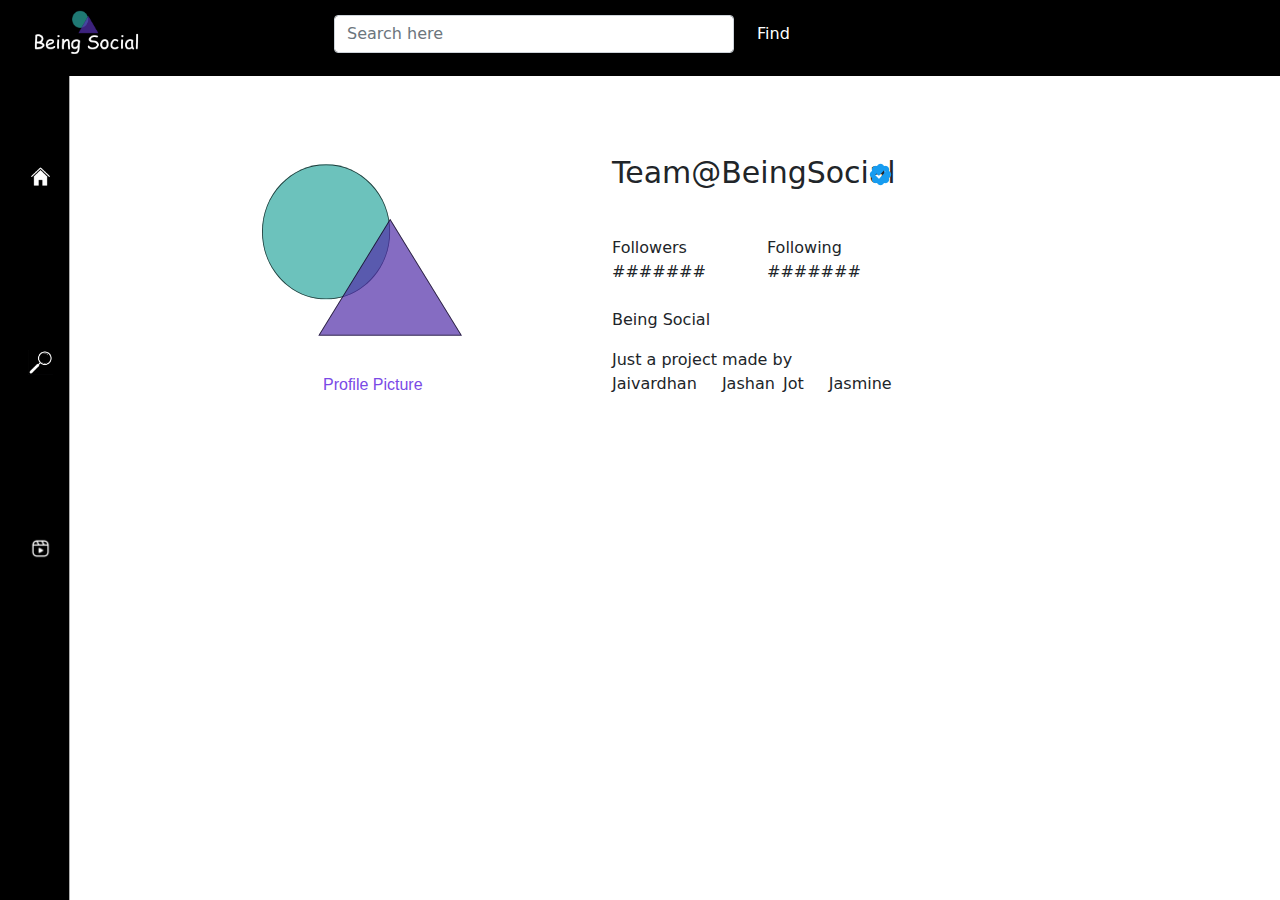
<file: index.html>
<!DOCTYPE html>
<head>
    <meta charset="UTF-8" lang="en">
    <link rel="stylesheet" href="index.css" >
    <link  rel="stylesheet" href="bootstrap.min.css">
    <link rel="icon" href="icons/logo.svg" type="image/png" sizes="32x32 64x64">
</head>
<title>Beingsocial.net</title>

<div id="top-nav" >
    <nav class=" navbar-fixed navbar-expand container-fluid " id="navigation">
        <ul class=" nav">
            <li class="nav-item" id="logo"><a class="nav-link " href="index.html"> <img src="icons/logo2.png" width="130"></a></li>
            <li class="nav-item " >
                <input placeholder="Search here" id="searchbar" class="form-control" >
                <button class="btn" id="submit" onclick="get_data()">Find</button>
            </li>
        <!-- <li class="nav-item" id="bell"><a class="nav-link" href="notification.html"><img src="icons/bell.png" width="25"></a></li>-->
        </ul>
    </nav>
</div>
<!-- <div class="border-bottom "></div> -->
<div id="side-nav" class="d-flex" >
    <nav class="nav-left sidebar py-5 ">
        <ul class="nav-pills">
            <li class="nav-item" id="home">
            <a class="nav-link" href="index.html"><img src="icons/home-vector.jpg" width="25"  ><title >Home button</title></a>
            </li>
            <li class="nav-item">
                <a class="nav-link" href="#searchbar"><img src="icons/search.png" width="25"><title>Search</title></a>
            </li>
            <li class="nav-item">
                <a class="nav-link" href="reels.html" ><img src="icons/reels.jpg" width="25"><title>Watch Reels</title></a>
            </li>
        </ul>
    </nav> 
</div>

<main class="container-fluid main">
    <div class = "imag ">
        <img src="icons/logo.svg" alt="profile picture" height = 200 width = 200 class="rounded float-start" id="profile_pic" >
    </div>
    
    <div class="bio ">
        <div class = "row">
            <p id="username" class="col-sm-2">
                Team@BeingSocial
            </p>
            <!-- <img id ="blue_tick" class="col" src="icons/blue_tick.png " title="Verified User" alt="Verified User"> -->
        </div>
        <img id ="blue_tick" src="icons/blue_tick.png " title="Verified User" alt="Verified User">
        <div class = "row">
            <div class ="col-sm-2 ">
                <span>Followers</span>
                <br>
                <span id="Followers">#######</span>
            </div>
    
            <div class ="col-sm-2">
                <span >Following</span>
                <br>
                <span id="Following">#######</span>
            </div>
        </div>
        <br>
        <div class ="row">
            <div class = "col-sm-3 align-self-center">
                <p id="fullname">Being Social</p>
            </div>
        </div>
    
        <div class ="row">
            <div class = "col-md-5">
                <p id="bio" >Just a project made by <br><line style="font-weight: 300;word-spacing: 20px;"> Jaivardhan  <a style="word-spacing: 3px;" >Jashan Jot</a>  Jasmine </line></p>
            </div>
        </div>
    </div>
    <button id="Click" class="btn" onclick="show() ">Profile Picture </button>
    <div class="container-fluid" id="here">
        <h4 class="d-flex" id="changer">This account is private ,follow this account on instagram.com to view their content.</h4><h4><a id="link" href="#">Click Here</a> to view it on Instagram </h4>
    </div>
</main>


<script src="index.js"></script>    
<script>

let inp=document.getElementById("searchbar");
inp.addEventListener("keypress",function(ev)
{
    if(ev.key ==="Enter")
    document.getElementById("submit").click();
});

document.getElementById("profile_pic").src="icons/logo.svg";

</script>
</html>
</file>
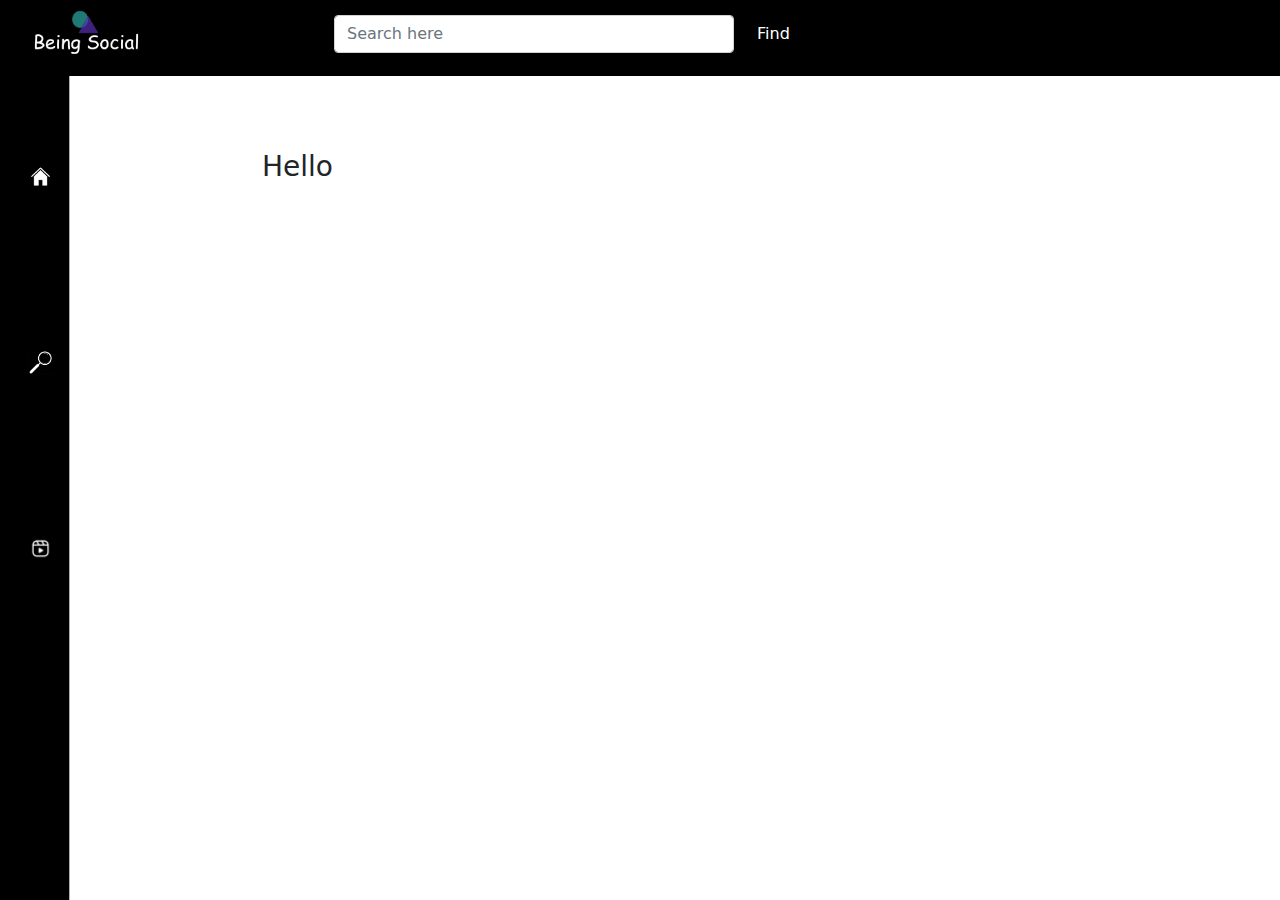
<file: reels.html>
<!DOCTYPE html>
<head>
    <meta charset="UTF-8" lang="en">
    <link rel="stylesheet" href="index.css" >
    <link  rel="stylesheet" href="bootstrap.min.css">
    <link rel="icon" href="icons/logo.svg" type="image/png" sizes="32x32 64x64">
</head>
<title>Beingsocial.net</title>

<div id="top-nav" >
    <nav class=" navbar-fixed navbar-expand container-fluid " id="navigation">
        <ul class=" nav">
            <li class="nav-item" id="logo"><a class="nav-link " href="index.html"> <img src="icons/logo2.png" width="130"></a></li>
            <li class="nav-item " >
                <input placeholder="Search here" id="searchbar" class="form-control" >
                <button class="btn" id="submit" onclick="get_data()"">Find</button>
            </li>
        <!-- <li class="nav-item" id="bell"><a class="nav-link" href="notification.html"><img src="icons/bell.png" width="25"></a></li>-->
        </ul>
    </nav>
</div>
<!-- <div class="border-bottom "></div> -->
<div id="side-nav" >
    <nav class="nav-left sidebar py-5 ">
        <ul class="nav-pills">
            <li class="nav-item" id="home">
            <a class="nav-link" href="index.html"><img src="icons/home-vector.jpg" width="25"><title >Home button</title></a>
            </li>
            <li class="nav-item">
                <a class="nav-link" href="#searchbar"><img src="icons/search.png" width="25"><title>Search</title></a>
            </li>
            <li class="nav-item">
                <a class="nav-link" href="reels.html" ><img src="icons/reels.jpg" width="25"><title>Watch Reels</title></a>
            </li>
        </ul>
    </nav> 
</div>

<main class="container-fluid main">
    <h3 title="Followers">Hello</h3>
</main>

<script src="index.js"></script>    
<script>

let inp=document.getElementById("searchbar");
inp.addEventListener("keypress",function(ev)
{
    if(ev.key ==="Enter")
    document.getElementById("submit").click();
});

</script>
</html>
</file>
<file: index.css>
html {
    overflow-x: hidden;
    scroll-behavior: smooth;
    margin: 0 auto;
    /* transition: linear 2s; */
    /* background-color: #1e1e1e; */
}
/* @media only screen and (min-width:1200px)
{
    html{
        overflow-x: scroll;
    }
} */

/* @media only screen and (max-width:1000px) {

    .sidebar ul li
    {   margin-top: 450px;    }
    .sidebar
    {   width: 170px!important;
    }
    .sidebar img {
        width: 90px;transition: linear 1.5s;
    };
} */
#navigation {
    position: fixed;
    z-index: 2;
    background-color: #000000;
    display: flex;
    margin: 0 auto;
    white-space-collapse: discard;
}

#navigation #searchbar {
    position: relative;
    top:15px ;
    width: 400px;
    left: 40%;margin: 0 auto;
}

#navigation #searchbar:focus {
    outline: solid 2px rgba(6, 147, 255, 0.651);
}

#navigation #submit {
    color: white;
    position:relative;
    bottom: 23px;
    left: 570px;
    /* margin-left: 16%; */
}
.sidebar {
    background-color: rgb(0, 0, 0);
    width: 70px!important;
    position: fixed;
    border-right: solid rgb(174, 174, 174) 1px;
    overflow-x: hidden;
    overflow-y:hidden;
    height: 100%;
    margin: 0;
    padding: 0;
    z-index: 1;
}

.sidebar ul li {
    list-style-type: none;
    line-height: 100px;
    padding: 0;
    margin: 70px 0px 70px -20px;
}
.sidebar ul li:hover{
    background-color: white;transition: linear 0.7s;
}

.sidebar ul img:hover{
    filter: invert();transition: linear 0.2s;
}

.main
{
    position: relative;
    top: 150px;
    left:250px;  
    cursor:default;
}
.bio{
    position: relative;
    padding-left: 350px;
}
#blue_tick{
    width: 25px;
    position: relative;
    left:16em;bottom: 49px;
    padding:0 0 0 0;

}
#username{
    font-size: 30px;
}
#Click{
    position: relative;left: 60px;bottom: 40px;padding: 0;margin: 0;
    font-weight: 500;font-family: 'Gill Sans', 'Gill Sans MT', Calibri, 'Trebuchet MS', sans-serif;
    color: #7A4AE6;
    display: none;
}
#here
{
    position: relative;
    top: 100px;
    left: -40px;
    display: none;
}
#link
{
    text-decoration: none;color: gray;
}
</file>
